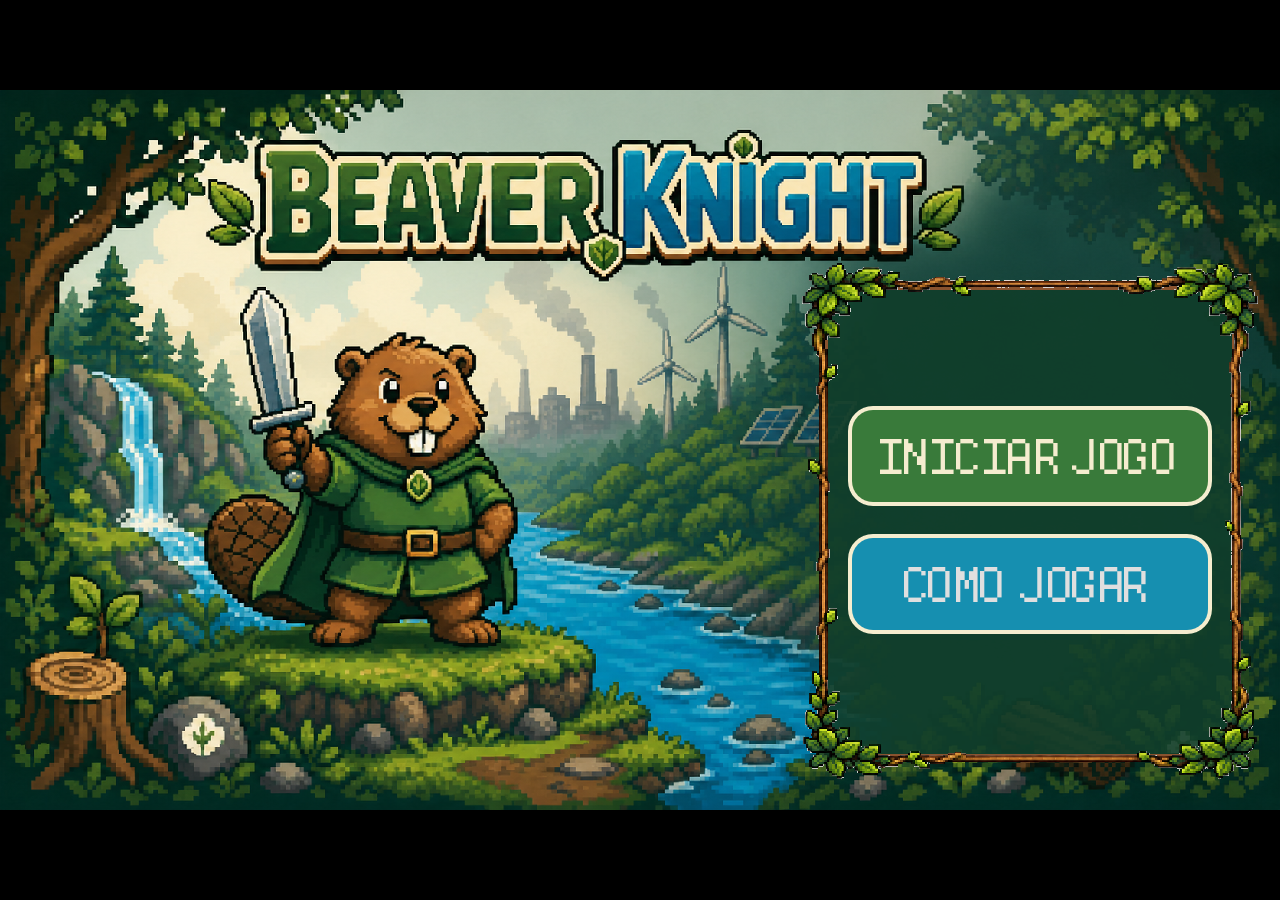
<file: docs/jogo/index.html>
<!DOCTYPE html>
<html lang="en">
	<head>
		<meta charset="utf-8">
		<meta name="viewport" content="width=device-width, user-scalable=no, initial-scale=1.0">
		<title>BeaverKnight</title>
		<style>
html, body, #canvas {
	margin: 0;
	padding: 0;
	border: 0;
}

body {
	color: white;
	background-color: black;
	overflow: hidden;
	touch-action: none;
}

#canvas {
	display: block;
}

#canvas:focus {
	outline: none;
}

#status, #status-splash, #status-progress {
	position: absolute;
	left: 0;
	right: 0;
}

#status, #status-splash {
	top: 0;
	bottom: 0;
}

#status {
	background-color: #242424;
	display: flex;
	flex-direction: column;
	justify-content: center;
	align-items: center;
	visibility: hidden;
}

#status-splash {
	max-height: 100%;
	max-width: 100%;
	margin: auto;
}

#status-splash.show-image--false {
	display: none;
}

#status-splash.fullsize--true {
	height: 100%;
	width: 100%;
	object-fit: contain;
}

#status-splash.use-filter--false {
	image-rendering: pixelated;
}

#status-progress, #status-notice {
	display: none;
}

#status-progress {
	bottom: 10%;
	width: 50%;
	margin: 0 auto;
}

#status-notice {
	background-color: #5b3943;
	border-radius: 0.5rem;
	border: 1px solid #9b3943;
	color: #e0e0e0;
	font-family: 'Noto Sans', 'Droid Sans', Arial, sans-serif;
	line-height: 1.3;
	margin: 0 2rem;
	overflow: hidden;
	padding: 1rem;
	text-align: center;
	z-index: 1;
}
		</style>
		<link id="-gd-engine-icon" rel="icon" type="image/png" href="index.icon.png" />
<link rel="apple-touch-icon" href="index.apple-touch-icon.png"/>

	</head>
	<body>
		<canvas id="canvas">
			Your browser does not support the canvas tag.
		</canvas>

		<noscript>
			Your browser does not support JavaScript.
		</noscript>

		<div id="status">
			<img id="status-splash" class="show-image--true fullsize--true use-filter--true" src="index.png" alt="">
			<progress id="status-progress"></progress>
			<div id="status-notice"></div>
		</div>

		<script src="index.js"></script>
		<script>
const GODOT_CONFIG = {"args":[],"canvasResizePolicy":2,"emscriptenPoolSize":8,"ensureCrossOriginIsolationHeaders":true,"executable":"index","experimentalVK":false,"fileSizes":{"index.pck":7575676,"index.wasm":39513091},"focusCanvas":true,"gdextensionLibs":[],"godotPoolSize":4};
const GODOT_THREADS_ENABLED = false;
const engine = new Engine(GODOT_CONFIG);

(function () {
	const statusOverlay = document.getElementById('status');
	const statusProgress = document.getElementById('status-progress');
	const statusNotice = document.getElementById('status-notice');

	let initializing = true;
	let statusMode = '';

	function setStatusMode(mode) {
		if (statusMode === mode || !initializing) {
			return;
		}
		if (mode === 'hidden') {
			statusOverlay.remove();
			initializing = false;
			return;
		}
		statusOverlay.style.visibility = 'visible';
		statusProgress.style.display = mode === 'progress' ? 'block' : 'none';
		statusNotice.style.display = mode === 'notice' ? 'block' : 'none';
		statusMode = mode;
	}

	function setStatusNotice(text) {
		while (statusNotice.lastChild) {
			statusNotice.removeChild(statusNotice.lastChild);
		}
		const lines = text.split('\n');
		lines.forEach((line) => {
			statusNotice.appendChild(document.createTextNode(line));
			statusNotice.appendChild(document.createElement('br'));
		});
	}

	function displayFailureNotice(err) {
		console.error(err);
		if (err instanceof Error) {
			setStatusNotice(err.message);
		} else if (typeof err === 'string') {
			setStatusNotice(err);
		} else {
			setStatusNotice('An unknown error occurred.');
		}
		setStatusMode('notice');
		initializing = false;
	}

	const missing = Engine.getMissingFeatures({
		threads: GODOT_THREADS_ENABLED,
	});

	if (missing.length !== 0) {
		if (GODOT_CONFIG['serviceWorker'] && GODOT_CONFIG['ensureCrossOriginIsolationHeaders'] && 'serviceWorker' in navigator) {
			let serviceWorkerRegistrationPromise;
			try {
				serviceWorkerRegistrationPromise = navigator.serviceWorker.getRegistration();
			} catch (err) {
				serviceWorkerRegistrationPromise = Promise.reject(new Error('Service worker registration failed.'));
			}
			// There's a chance that installing the service worker would fix the issue
			Promise.race([
				serviceWorkerRegistrationPromise.then((registration) => {
					if (registration != null) {
						return Promise.reject(new Error('Service worker already exists.'));
					}
					return registration;
				}).then(() => engine.installServiceWorker()),
				// For some reason, `getRegistration()` can stall
				new Promise((resolve) => {
					setTimeout(() => resolve(), 2000);
				}),
			]).then(() => {
				// Reload if there was no error.
				window.location.reload();
			}).catch((err) => {
				console.error('Error while registering service worker:', err);
			});
		} else {
			// Display the message as usual
			const missingMsg = 'Error\nThe following features required to run Godot projects on the Web are missing:\n';
			displayFailureNotice(missingMsg + missing.join('\n'));
		}
	} else {
		setStatusMode('progress');
		engine.startGame({
			'onProgress': function (current, total) {
				if (current > 0 && total > 0) {
					statusProgress.value = current;
					statusProgress.max = total;
				} else {
					statusProgress.removeAttribute('value');
					statusProgress.removeAttribute('max');
				}
			},
		}).then(() => {
			setStatusMode('hidden');
		}, displayFailureNotice);
	}
}());
		</script>
	</body>
</html>
</file>
